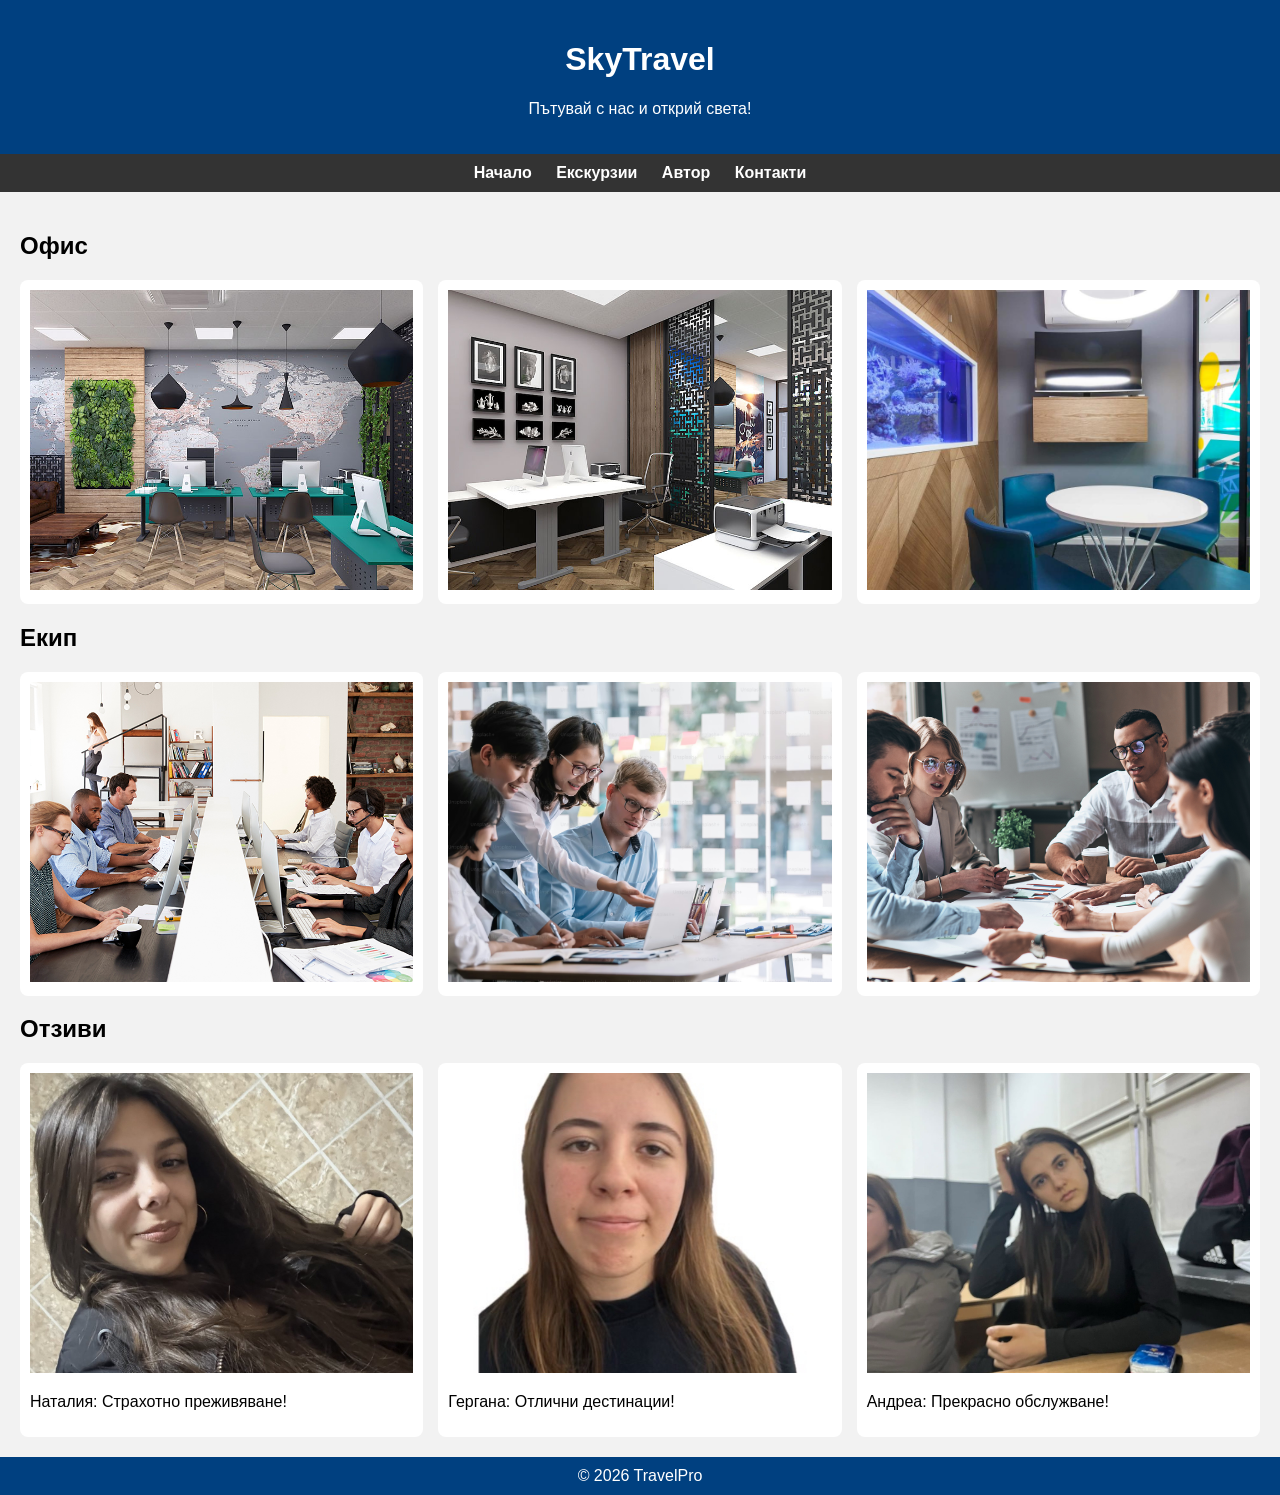
<file: index.html>
<!DOCTYPE html>
<html>
<head>
<meta charset="UTF-8">
<title>SkyTravel</title>
<link rel="stylesheet" href="style.css">
</head>
<body>

<header>
<h1>SkyTravel</h1>
<p>Пътувай с нас и открий света!</p>
</header>

<nav>
<a href="index.html">Начало</a>
<a href="products.html">Екскурзии</a>
<a href="author.html">Автор</a>
<a href="contact.html">Контакти</a>
</nav>

<div class="container">

<h2>Офис</h2>
<div class="grid">
<div class="card"><img src="png/office1.png"></div>
<div class="card"><img src="png/office2.png"></div>
<div class="card"><img src="png/office3.png"></div>
</div>

<h2>Екип</h2>
<div class="grid">
<div class="card"><img src="png/team1.png"></div>
<div class="card"><img src="png/team2.png"></div>
<div class="card"><img src="png/team3.png"></div>
</div>

<h2>Отзиви</h2>
<div class="grid">
<div class="card">
<img src="png/client1.png">
<p>Наталия: Страхотно преживяване!</p>
</div>

<div class="card">
<img src="png/client2.png">
<p>Гергана: Отлични дестинации!</p>
</div>

<div class="card">
<img src="png/client3.png">
<p>Андреа: Прекрасно обслужване!</p>
</div>
</div>

</div>

<footer>© 2026 TravelPro</footer>

</body>
</html>
</file>
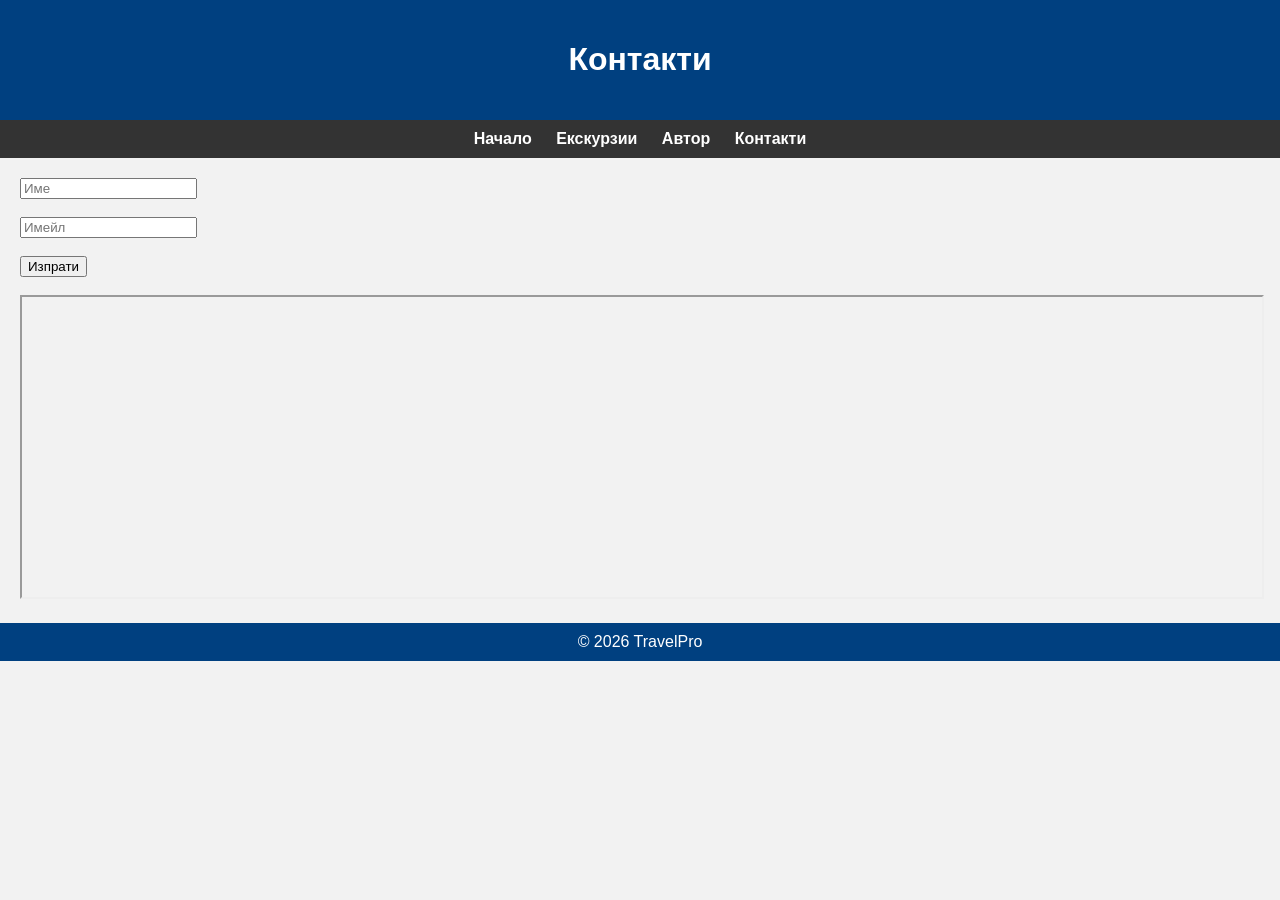
<file: contact.html>
<!DOCTYPE html>
<html>
<head>
<meta charset="UTF-8">
<title>Контакти</title>
<link rel="stylesheet" href="style.css">
</head>
<body>

<header><h1>Контакти</h1></header>

<nav>
<a href="index.html">Начало</a>
<a href="products.html">Екскурзии</a>
<a href="author.html">Автор</a>
<a href="contact.html">Контакти</a>
</nav>

<div class="container">

<form>
<input type="text" placeholder="Име"><br><br>
<input type="email" placeholder="Имейл"><br><br>
<button>Изпрати</button>
</form>

<br>

<iframe src="https://www.google.com/maps?q=Sofia&output=embed"
width="100%" height="300"></iframe>

</div>

<footer>© 2026 TravelPro</footer>

</body>
</html>
</file>
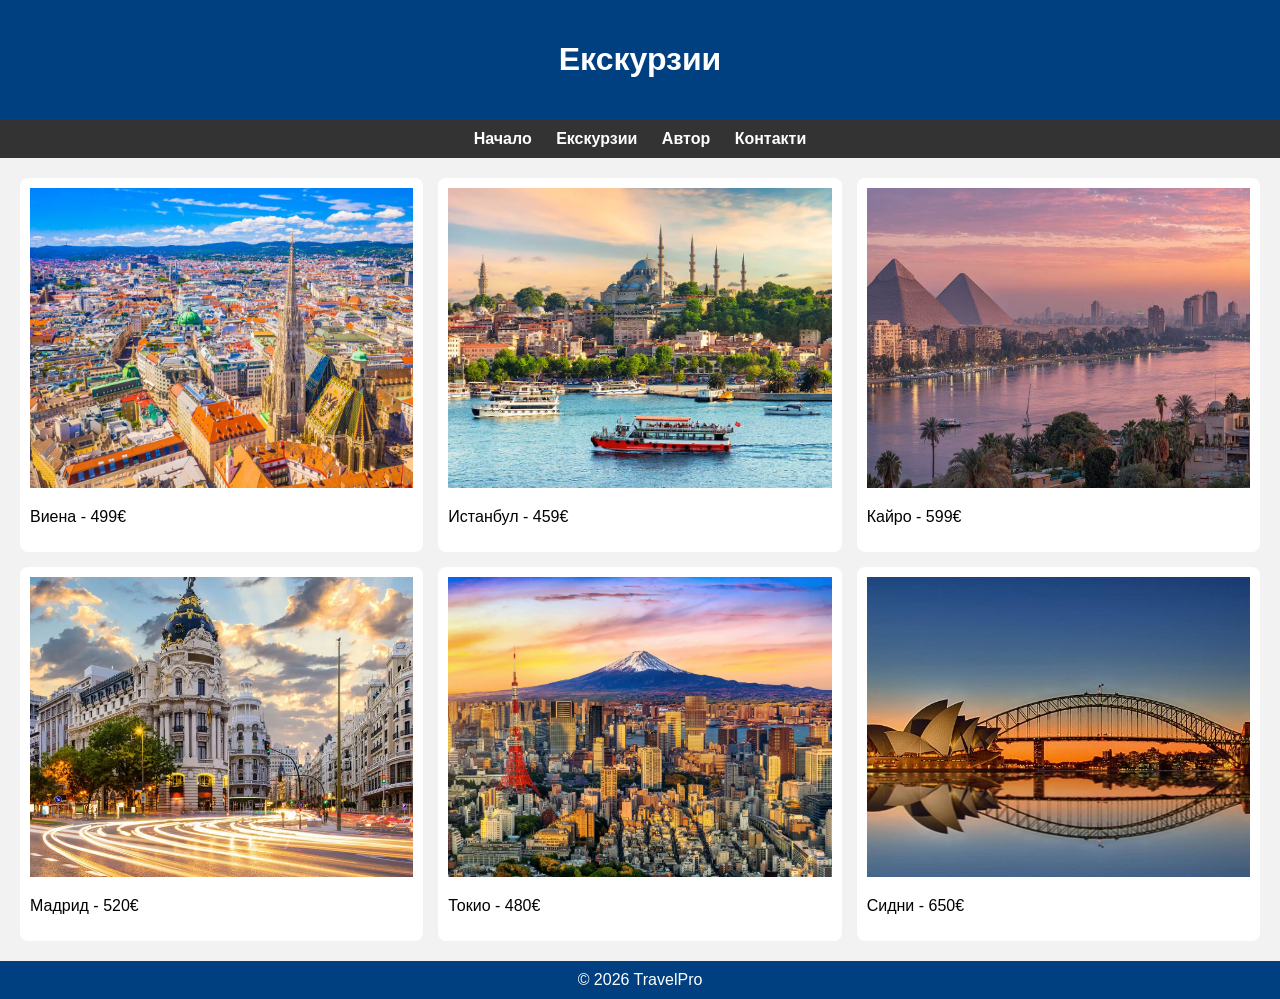
<file: products.html>
<!DOCTYPE html>
<html>
<head>
<meta charset="UTF-8">
<title>Екскурзии</title>
<link rel="stylesheet" href="style.css">
</head>
<body>

<header><h1>Екскурзии</h1></header>

<nav>
<a href="index.html">Начало</a>
<a href="products.html">Екскурзии</a>
<a href="author.html">Автор</a>
<a href="contact.html">Контакти</a>
</nav>

<div class="container">
<div class="grid">

<div class="card">
<img src="png/destination1.png">
<p>Виена - 499€</p>
</div>

<div class="card">
<img src="png/destination2.png">
<p>Истанбул - 459€</p>
</div>

<div class="card">
<img src="png/destination3.png">
<p>Кайро - 599€</p>
</div>

<div class="card">
<img src="png/destination4.png">
<p>Мадрид - 520€</p>
</div>

<div class="card">
<img src="png/destination5.png">
<p>Токио - 480€</p>
</div>

<div class="card">
<img src="png/destination6.png">
<p>Сидни - 650€</p>
</div>

</div>
</div>

<footer>© 2026 TravelPro</footer>

</body>
</html>
</file>
<file: style.css>
body {
    font-family: Arial;
    margin: 0;
    background: #f2f2f2;
}

header {
    background: #004080;
    color: white;
    text-align: center;
    padding: 20px;
}

nav {
    background: #333;
    text-align: center;
    padding: 10px;
}

nav a {
    color: white;
    margin: 10px;
    text-decoration: none;
    font-weight: bold;
}

.container {
    padding: 20px;
}

.grid {
    display: grid;
    grid-template-columns: repeat(3, 1fr);
    gap: 15px;
}

.card {
    background: white;
    padding: 10px;
    border-radius: 8px;
}

.card img {
    width: 100%;
    height: 300px;
    object-fit: cover;
}

footer {
    background: #004080;
    color: white;
    text-align: center;
    padding: 10px;
}
</file>
